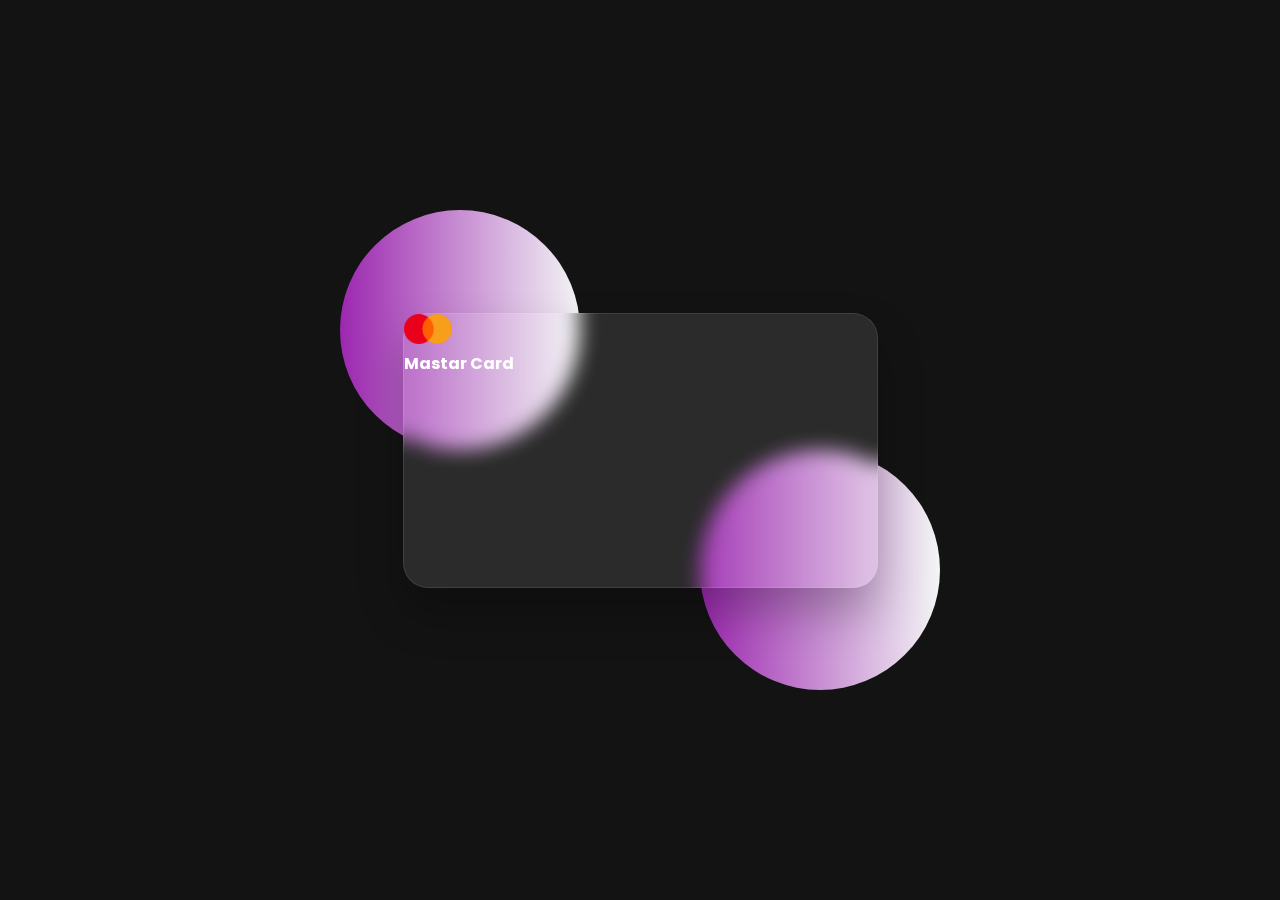
<file: project/index.html>
<!DOCTYPE html>
<html lang="en">
<head>
    <meta charset="UTF-8">
    <meta name="viewport" content="width=device-width, initial-scale=1.0">
    <title>Document</title>
    <link rel="stylesheet" href="style.css">
</head>
<body>
    <section>
        <div class="container">
            <div class="card front-face">
               <header>
                <span class="logo">
                    <img src="logo.png"">
                    <h5>Mastar Card</h5>
                </span>
               </header>
            </div>
        </div>
    </section>
</body>
</html>
</file>
<file: project/style.css>
@import url('https://fonts.googleapis.com/css2?family=Montserrat:ital,wght@0,100..900;1,100..900&family=Open+Sans:ital,wght@0,300..800;1,300..800&family=Poppins:ital,wght@0,100;0,200;0,300;0,400;0,500;0,600;0,700;0,800;0,900;1,100;1,200;1,300;1,400;1,500;1,600;1,700;1,800;1,900&display=swap');
*{
    margin: 0;
    padding: 0;
    box-sizing: border-box;
    font-family: 'Poppins', sans-serif;

}
html,body{
    height: 100%;
    width: 100%;

}
section{
    position: relative;
    min-height: 100vh;
    width: 100%;
    background: #121312;
    display: flex;
    align-items: center;
    justify-content: center;
    color: #ffff;
}
section::before{
    content: '';
    position: absolute;
    height: 240px;
    width: 240px;
    border-radius: 50%;
    transform: translate(-180px, -120px);
    background: linear-gradient(90deg, #9c27b0, #f3f5f5);

}
section::after{
    content: '';
    position: absolute;
    height: 240px;
    width: 240px;
    border-radius: 50%;
    transform: translate(180px, 120px);
    background: linear-gradient(90deg, #9c27b0, #f3f5f5);
    
}
.container{
    position: relative;
    height: 275px;
    width: 475px;
    z-index: 100;
}
.container .card{
    height: 100%;
    width: 100%;    
    background: rgb(255, 255, 255, 0.1);
    backdrop-filter: blur(10px);
    border-radius: 25px;
    box-shadow: 0 25px 45px rgba(0, 0, 0, 0.25);
    border: 1px solid rgba(255, 255, 255, 0.1);
}
.front-face .logo img{
    width: 48px;
    
}
h5{
    font-size: 16px;
    font-weight: 400px;
}
</file>
